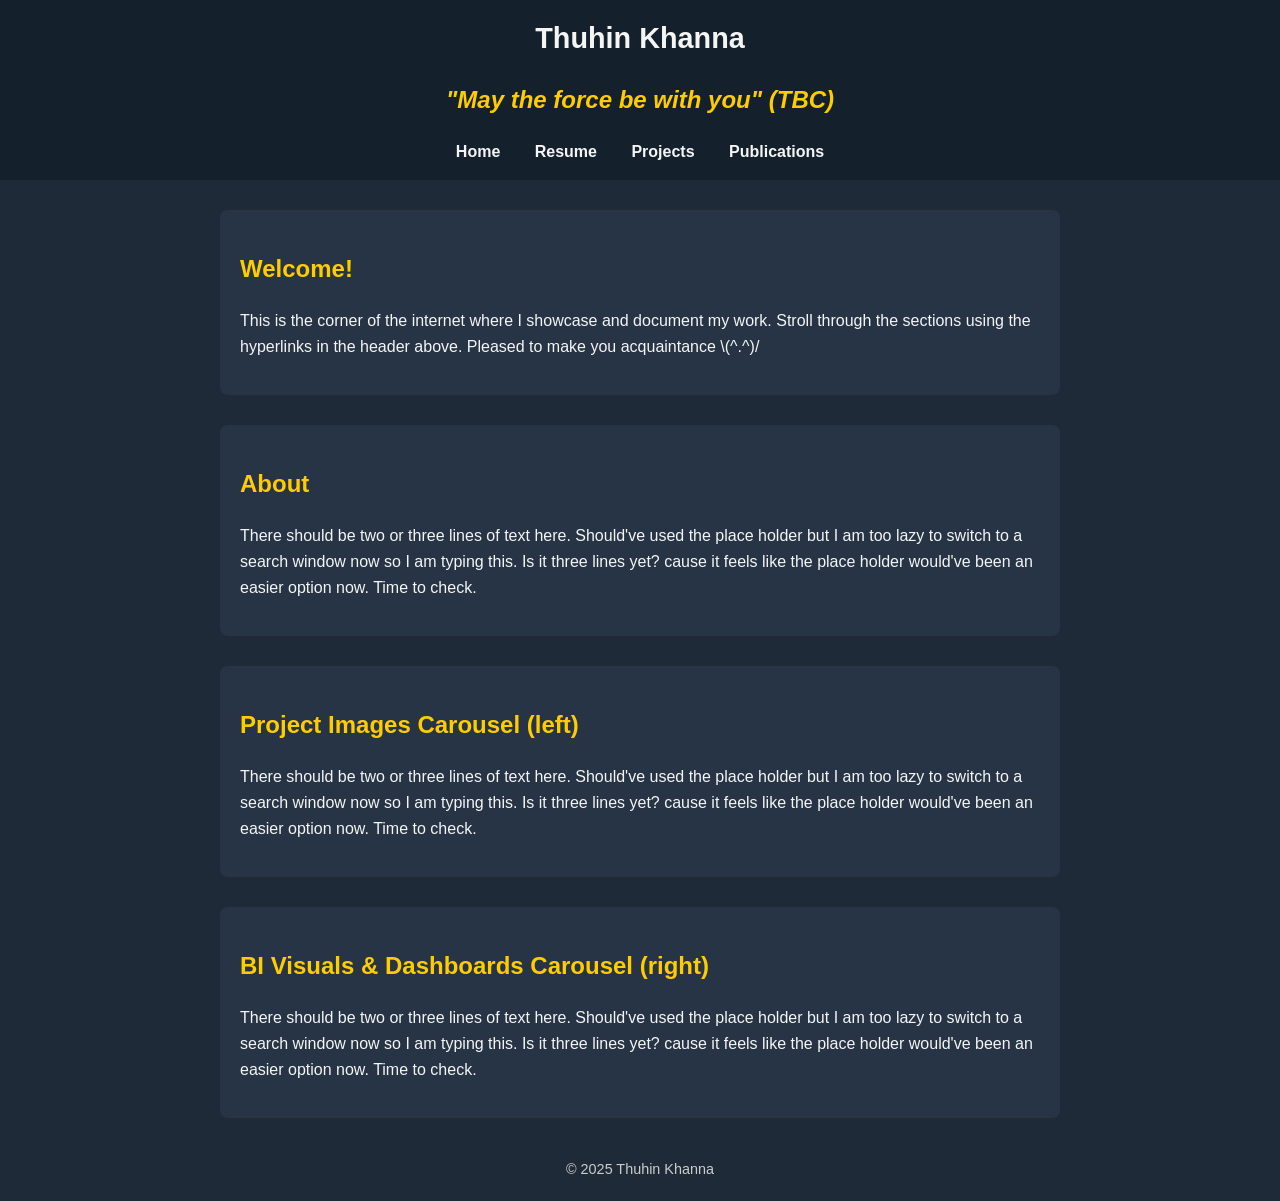
<file: index.html>
<!DOCTYPE html>
<html lang="en">
<head>
    <meta charset="UTF-8">
    <meta name="viewport" content="width=device-width, initial-scale=1.0">
    <title>Thuhin Khanna - Home</title>
    <link rel="stylesheet" href="style.css">
</head>
<body>
    <header>
        <h1>Thuhin Khanna</h1>
        <h2><i>"May the force be with you" (TBC)</i></h2>
        <nav>
            <a href="index.html">Home</a>
            <a href="docs/resume.html">Resume</a>
            <a href="docs/projects.html">Projects</a>
            <a href="docs/publications.html">Publications</a>
        </nav>
    </header>
    <script>
        let str = "Welcome!";
        let replacements = ["Welcome!", "Bienvenue!", "வனக்கம்!", "स्वागत है!"];
        let index = 0;
        const interval = setInterval(() => {
        str = replacements[index];
	  document.getElementById("greetings").innerHTML=str;
        index = (index + 1) % replacements.length; // Cycle through replacements
        }, 1000); // Replace every 1 second
    </script>
    <div class="container">
        <h2 id="greetings" >Welcome!</h2>
        <p>This is the corner of the internet where I showcase and document my work. Stroll through the sections using the hyperlinks in the header above. Pleased to make you acquaintance \(^.^)/</p>
    </div>
    <div class="container">
        <h2>About</h2>
        <p>There should be two or three lines of text here. Should've used the place holder but I am too lazy to switch to a search window now so I am typing this. Is it three lines yet? cause it feels like the place holder would've been an easier option now. Time to check.</p>
    </div>
    <div class="container">
        <h2>Project Images Carousel (left)</h2>
        <p>There should be two or three lines of text here. Should've used the place holder but I am too lazy to switch to a search window now so I am typing this. Is it three lines yet? cause it feels like the place holder would've been an easier option now. Time to check.</p>
    </div>
    <div class="container">
        <h2>BI Visuals & Dashboards Carousel (right)</h2>
        <p>There should be two or three lines of text here. Should've used the place holder but I am too lazy to switch to a search window now so I am typing this. Is it three lines yet? cause it feels like the place holder would've been an easier option now. Time to check.</p>
    </div>
    <footer>
        <p>&copy; 2025 Thuhin Khanna</p>
    </footer>
</body>
</html>
</file>
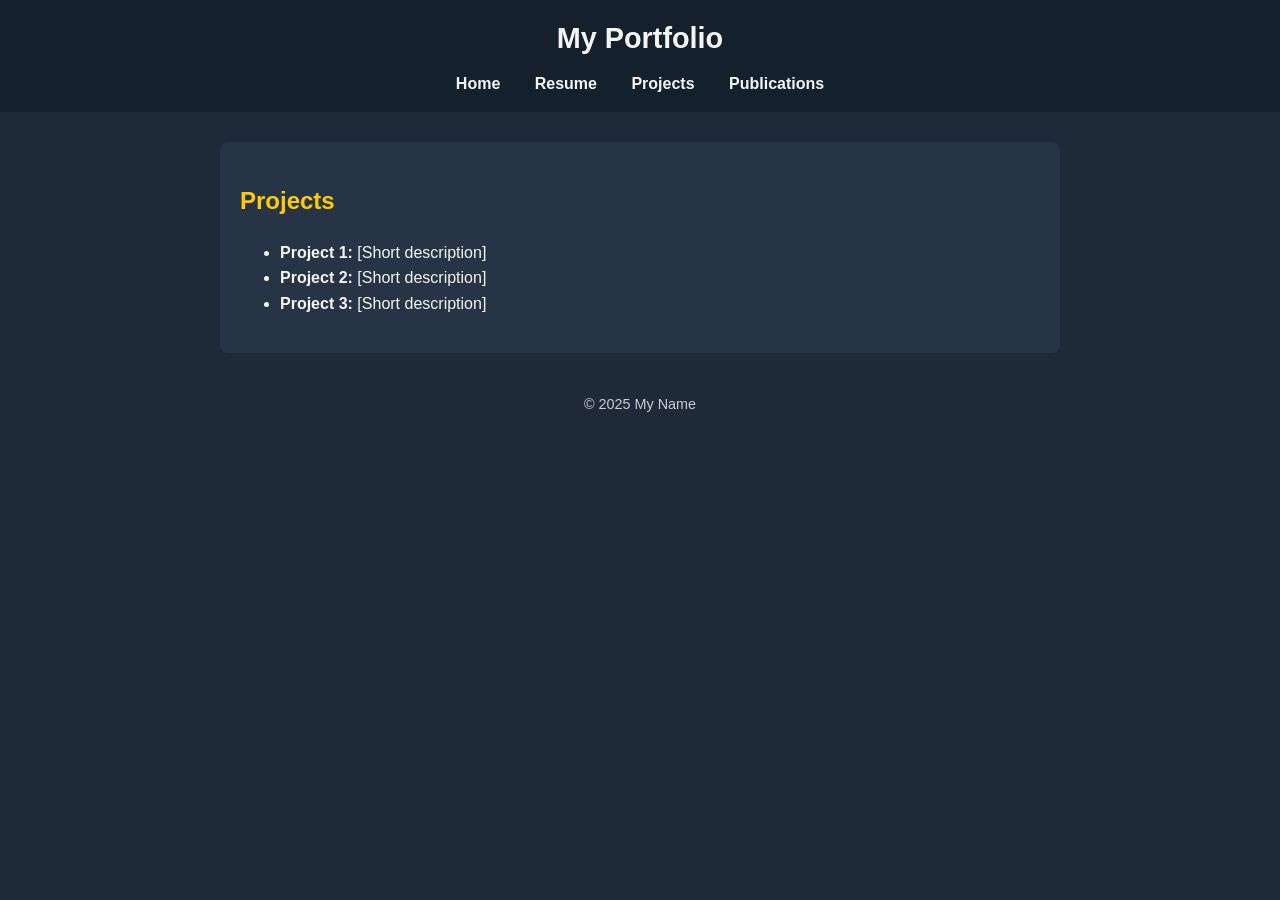
<file: docs/projects.html>
<!DOCTYPE html>
<html lang="en">
<head>
    <meta charset="UTF-8">
    <meta name="viewport" content="width=device-width, initial-scale=1.0">
    <title>My Portfolio - Projects</title>
    <link rel="stylesheet" href="../style.css">
</head>
<body>
    <header>
        <h1>My Portfolio</h1>
        <nav>
            <a href="../index.html">Home</a>
            <a href="resume.html">Resume</a>
            <a href="projects.html">Projects</a>
            <a href="publications.html">Publications</a>
        </nav>
    </header>

    <div class="container">
        <h2>Projects</h2>
        <ul>
            <li><strong>Project 1:</strong> [Short description]</li>
            <li><strong>Project 2:</strong> [Short description]</li>
            <li><strong>Project 3:</strong> [Short description]</li>
        </ul>
    </div>

    <footer>
        <p>&copy; 2025 My Name</p>
    </footer>
</body>
</html>
</file>
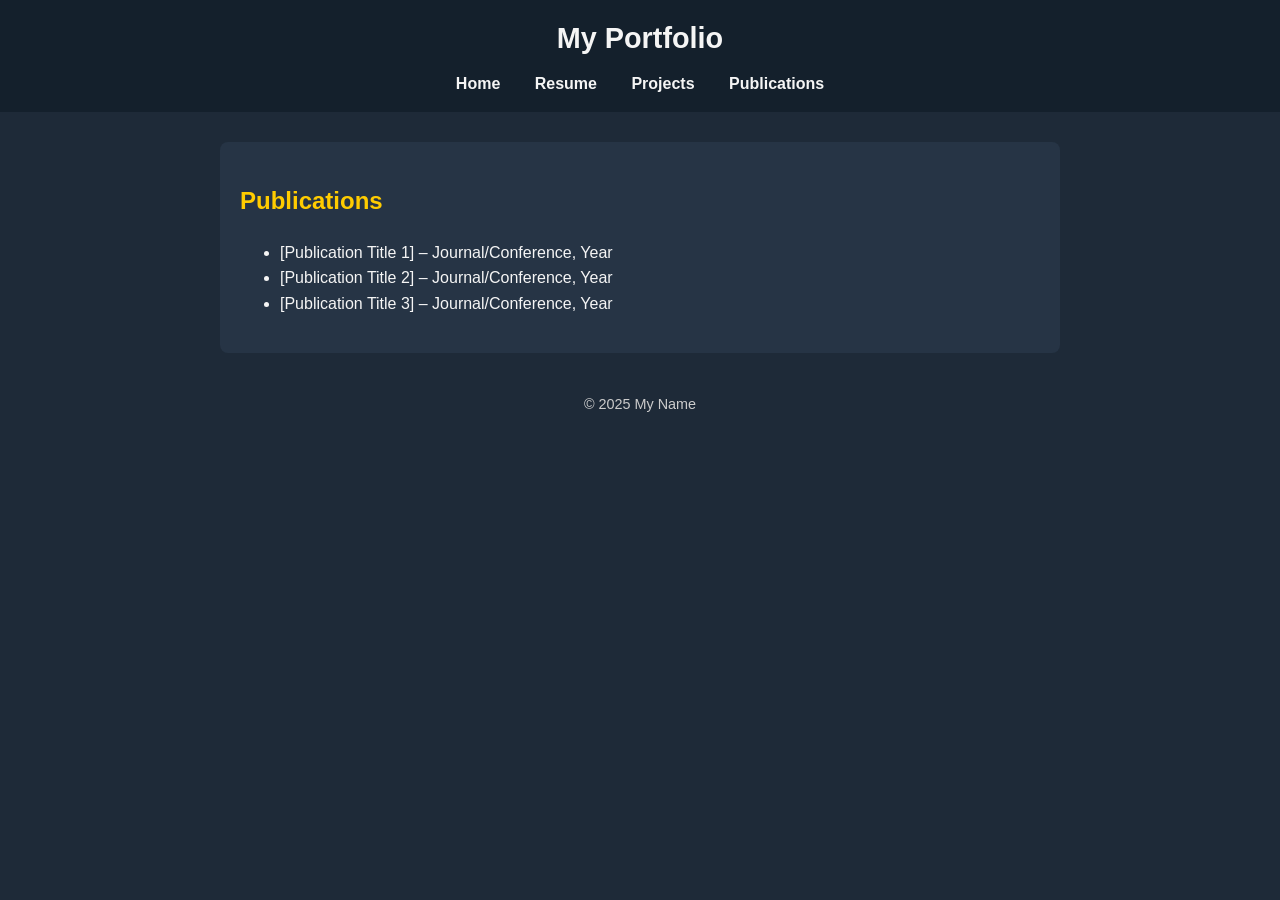
<file: docs/publications.html>
<!DOCTYPE html>
<html lang="en">
<head>
    <meta charset="UTF-8">
    <meta name="viewport" content="width=device-width, initial-scale=1.0">
    <title>My Portfolio - Publications</title>
    <link rel="stylesheet" href="../style.css">
</head>
<body>
    <header>
        <h1>My Portfolio</h1>
        <nav>
            <a href="../index.html">Home</a>
            <a href="resume.html">Resume</a>
            <a href="projects.html">Projects</a>
            <a href="publications.html">Publications</a>
        </nav>
    </header>

    <div class="container">
        <h2>Publications</h2>
        <ul>
            <li>[Publication Title 1] – Journal/Conference, Year</li>
            <li>[Publication Title 2] – Journal/Conference, Year</li>
            <li>[Publication Title 3] – Journal/Conference, Year</li>
        </ul>
    </div>

    <footer>
        <p>&copy; 2025 My Name</p>
    </footer>
</body>
</html>
</file>
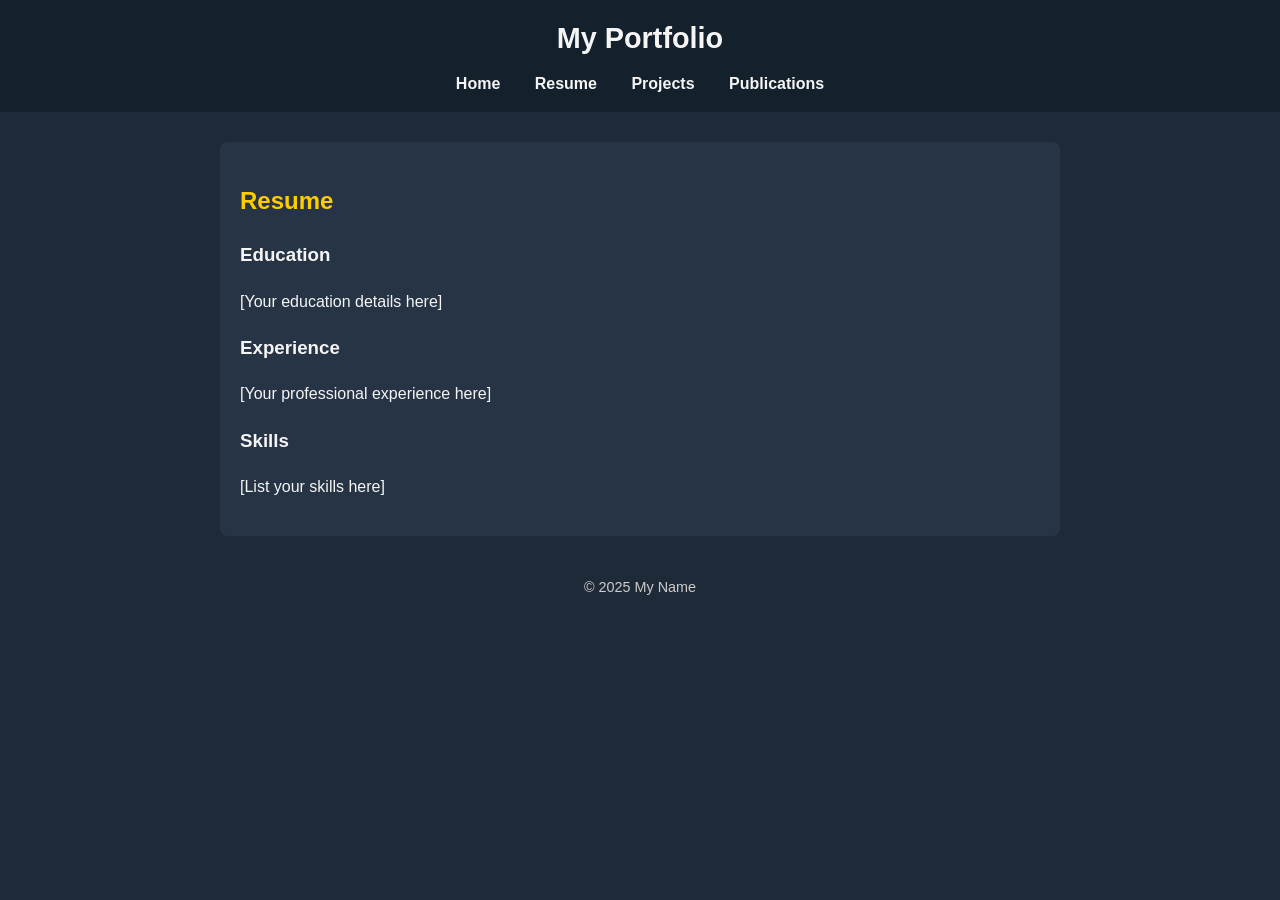
<file: docs/resume.html>
<!DOCTYPE html>
<html lang="en">
<head>
    <meta charset="UTF-8">
    <meta name="viewport" content="width=device-width, initial-scale=1.0">
    <title>My Portfolio - Resume</title>
    <link rel="stylesheet" href="../style.css">
</head>
<body>
    <header>
        <h1>My Portfolio</h1>
        <nav>
            <a href="../index.html">Home</a>
            <a href="resume.html">Resume</a>
            <a href="projects.html">Projects</a>
            <a href="publications.html">Publications</a>
        </nav>
    </header>

    <div class="container">
        <h2>Resume</h2>
        <h3>Education</h3>
        <p>[Your education details here]</p>

        <h3>Experience</h3>
        <p>[Your professional experience here]</p>

        <h3>Skills</h3>
        <p>[List your skills here]</p>
    </div>

    <footer>
        <p>&copy; 2025 My Name</p>
    </footer>
</body>
</html>
</file>
<file: style.css>
/* Simple dual contrasting scheme: dark blue + light text */
body {
    margin: 0;
    font-family: Arial, sans-serif;
    background-color: #1e2a38; /* dark background */
    color: #f5f5f5;           /* light text */
    line-height: 1.6;
}

/* Header & Navigation */
header {
    background: #14202c;
    padding: 15px;
    text-align: center;
}

header h1 {
    margin: 0;
    font-size: 1.8rem;
}

nav {
    margin-top: 10px;
}

nav a {
    color: #f5f5f5;
    text-decoration: none;
    margin: 0 15px;
    font-weight: bold;
}

nav a:hover {
    color: #ffcc00; /* highlight color */
}

/* Page Content */
.container {
    max-width: 800px;
    margin: 30px auto;
    padding: 20px;
    background: #263445;
    border-radius: 8px;
}

h2 {
    color: #ffcc00;
}

footer {
    text-align: center;
    margin: 40px 0 20px;
    font-size: 0.9em;
    color: #ccc;
}
</file>
